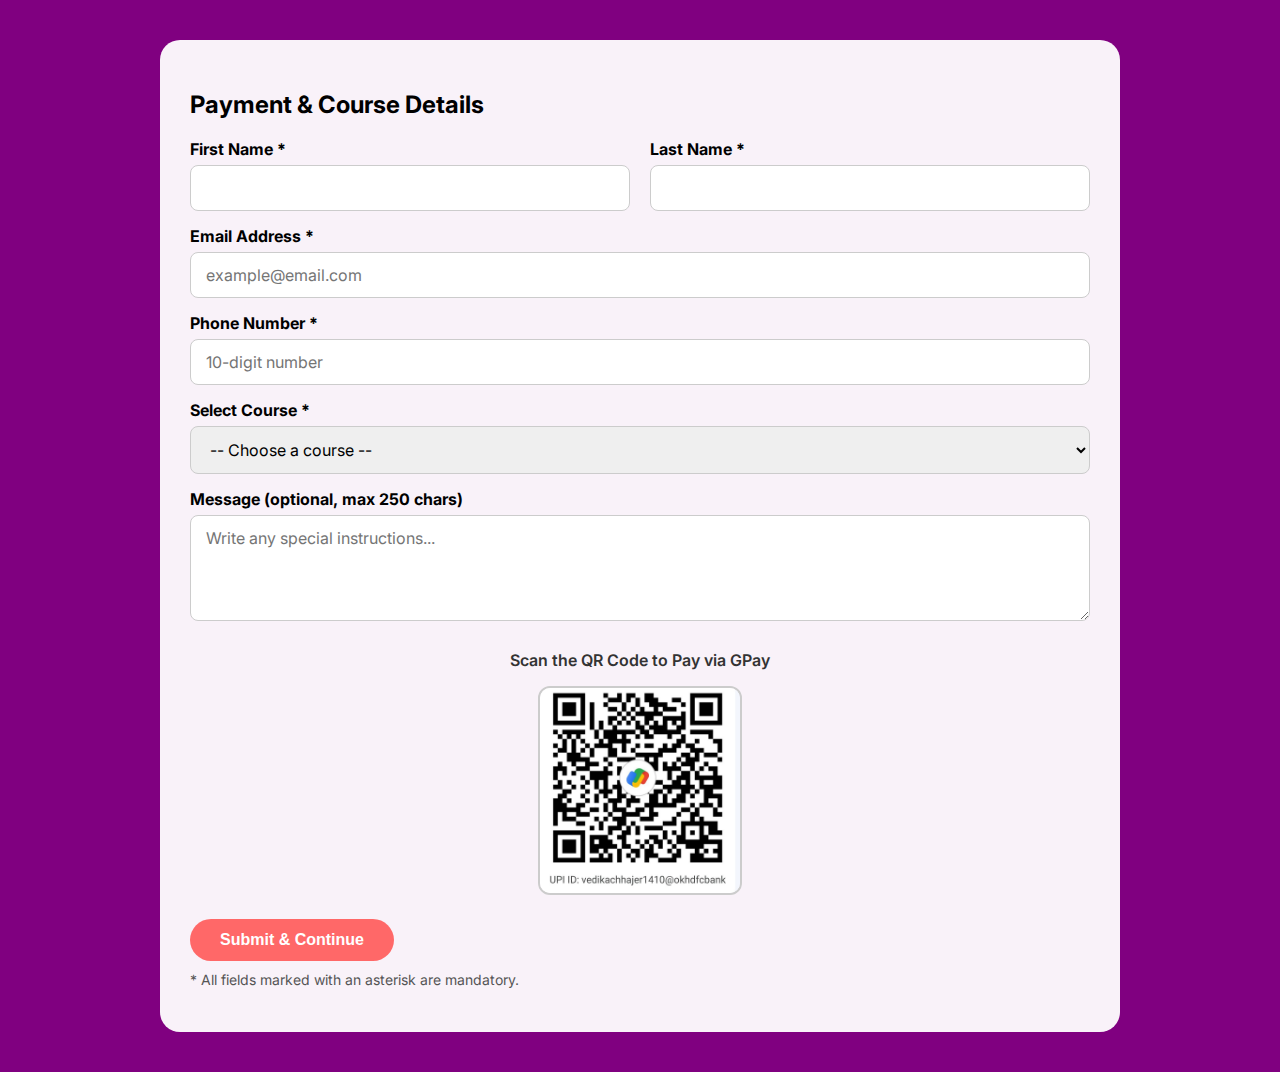
<file: Payment.html>
<!DOCTYPE html>
<html lang="en">
<head>
  <meta charset="UTF-8" />
  <meta name="viewport" content="width=device-width, initial-scale=1.0"/>
  <title>Course Checkout</title>
  <link href="https://fonts.googleapis.com/css2?family=Inter:wght@400;600;700;800;900&display=swap" rel="stylesheet">
  <style>
    body {
      margin: 0;
      font-family: 'Inter', sans-serif;
      background: purple;
    }

    .container {
      display: flex;
      justify-content: center;
      padding: 40px 20px;
    }

    .main {
      background: rgba(255, 255, 255, 0.95);
      border-radius: 20px;
      width: 100%;
      max-width: 900px;
      padding: 30px;
    }

    h2 {
      margin-bottom: 20px;
    }

    .form-group {
      margin-bottom: 15px;
    }

    label {
      display: block;
      font-weight: bold;
      margin-bottom: 6px;
    }

    input, select, textarea {
      width: 100%;
      padding: 12px 15px;
      border-radius: 8px;
      border: 1px solid #ccc;
      font-size: 16px;
      font-family: inherit;
      box-sizing: border-box;
    }

    .course-price {
      font-size: 18px;
      font-weight: bold;
      color: #333;
      margin-top: 10px;
    }

    .submit-btn {
      margin-top: 20px;
      padding: 12px 30px;
      background-color: #ff6868;
      color: #fff;
      font-weight: bold;
      font-size: 16px;
      border: none;
      border-radius: 50px;
      cursor: pointer;
      transition: 0.3s;
    }

    .submit-btn:hover {
      background-color: #fd2d2d;
      transform: scale(1.05);
    }

    .note {
      font-size: 14px;
      margin-top: 10px;
      color: #555;
    }

    .qr-section {
      text-align: center;
      margin-top: 25px;
    }

    .qr-section img {
      max-width: 200px;
      border-radius: 12px;
      border: 2px solid #ccc;
    }

    .qr-section p {
      margin-top: 10px;
      font-weight: 600;
      color: #333;
    }

    @media (max-width: 600px) {
      .form-flex {
        flex-direction: column;
      }
    }

    .success-message,
    .error-message {
      display: none;
      padding: 10px;
      margin-top: 15px;
      border-radius: 6px;
      font-weight: 600;
    }

    .success-message {
      background-color: #c8f7c5;
      color: #1c652d;
    }

    .error-message {
      background-color: #fddede;
      color: #a12424;
    }
  </style>
</head>
<body>

<main class="container">
  <div class="main">
    <h2>Payment & Course Details</h2>
    <form id="courseForm" action="https://api.web3forms.com/submit" method="POST">
      <!-- Web3Forms Access Key -->
      <input type="hidden" name="access_key" value="dd0348d4-12be-4962-88b3-e4330d0a7835">

      <div class="form-flex" style="display: flex; gap: 20px; flex-wrap: wrap;">
        <div class="form-group" style="flex: 1 1 45%;">
          <label for="firstName">First Name *</label>
          <input type="text" id="firstName" name="firstName" required pattern="[A-Za-z]+" title="Only letters allowed">
        </div>

        <div class="form-group" style="flex: 1 1 45%;">
          <label for="lastName">Last Name *</label>
          <input type="text" id="lastName" name="lastName" required pattern="[A-Za-z]+" title="Only letters allowed">
        </div>
      </div>

      <div class="form-group">
        <label for="email">Email Address *</label>
        <input type="email" id="email" name="email" required placeholder="example@email.com">
      </div>

      <div class="form-group">
        <label for="phone">Phone Number *</label>
        <input type="tel" id="phone" name="phone" required pattern="[0-9]{10}" placeholder="10-digit number" title="Enter a valid 10-digit phone number">
      </div>

      <div class="form-group">
        <label for="course">Select Course *</label>
        <select id="course" name="course" required>
          <option value="">-- Choose a course --</option>
          <option value="Basic Spoken Hindi" data-price="13,800 (Group)">Basic Spoken Hindi(Group)</option>
          <option value="Basic Spoken Hindi" data-price="18,880 (Individual)">Basic Spoken Hindi(Individual)</option>
           <option value="Basic Spoken Hindi" data-price="20,000">Teacher Training for Adults</option>
          <option value="Advanced Hindi for Adults" data-price="16,520">Advanced Hindi for Adults</option>
          <option value="Conversational Hindi (20 days)" data-price="14,160">Conversational Hindi (20 days)</option>
        </select>
        <div id="priceBox" class="course-price"></div>
      </div>

      <div class="form-group">
        <label for="message">Message (optional, max 250 chars)</label>
        <textarea id="message" name="message" rows="4" maxlength="250" placeholder="Write any special instructions..."></textarea>
      </div>

      <!-- GPay QR Code -->
      <div class="qr-section">
        <p>Scan the QR Code to Pay via GPay</p>
        <img src="images/WhatsApp Image 2025-06-07 at 11.17.07 AM.jpeg" alt="GPay QR Code">
      </div>

      <!-- Form messages -->
      <div id="form-status" class="success-message">Your form has been submitted successfully!</div>
      <div id="form-error" class="error-message">Something went wrong. Please try again later.</div>

      <button type="submit" class="submit-btn">Submit & Continue</button>
      <p class="note">* All fields marked with an asterisk are mandatory.</p>
    </form>
  </div>
</main>

<script>
  const courseSelect = document.getElementById('course');
  const priceBox = document.getElementById('priceBox');

  courseSelect.addEventListener('change', () => {
    const selected = courseSelect.options[courseSelect.selectedIndex];
    const price = selected.dataset.price;
    priceBox.textContent = price ? `Price: ₹${price}` : '';
  });

  const form = document.getElementById('courseForm');
  const formStatus = document.getElementById('form-status');
  const formError = document.getElementById('form-error');

  form.addEventListener('submit', function(e) {
    e.preventDefault();

    const formData = new FormData(form);

    fetch(form.action, {
      method: form.method,
      body: formData,
      headers: {
        'Accept': 'application/json'
      }
    }).then(response => {
      if (response.ok) {
        form.reset();
        priceBox.textContent = '';
        formStatus.style.display = 'block';
        formError.style.display = 'none';
      } else {
        formStatus.style.display = 'none';
        formError.style.display = 'block';
      }
    }).catch(() => {
      formStatus.style.display = 'none';
      formError.style.display = 'block';
    });
  });
</script>

</body>
</html>
</file>
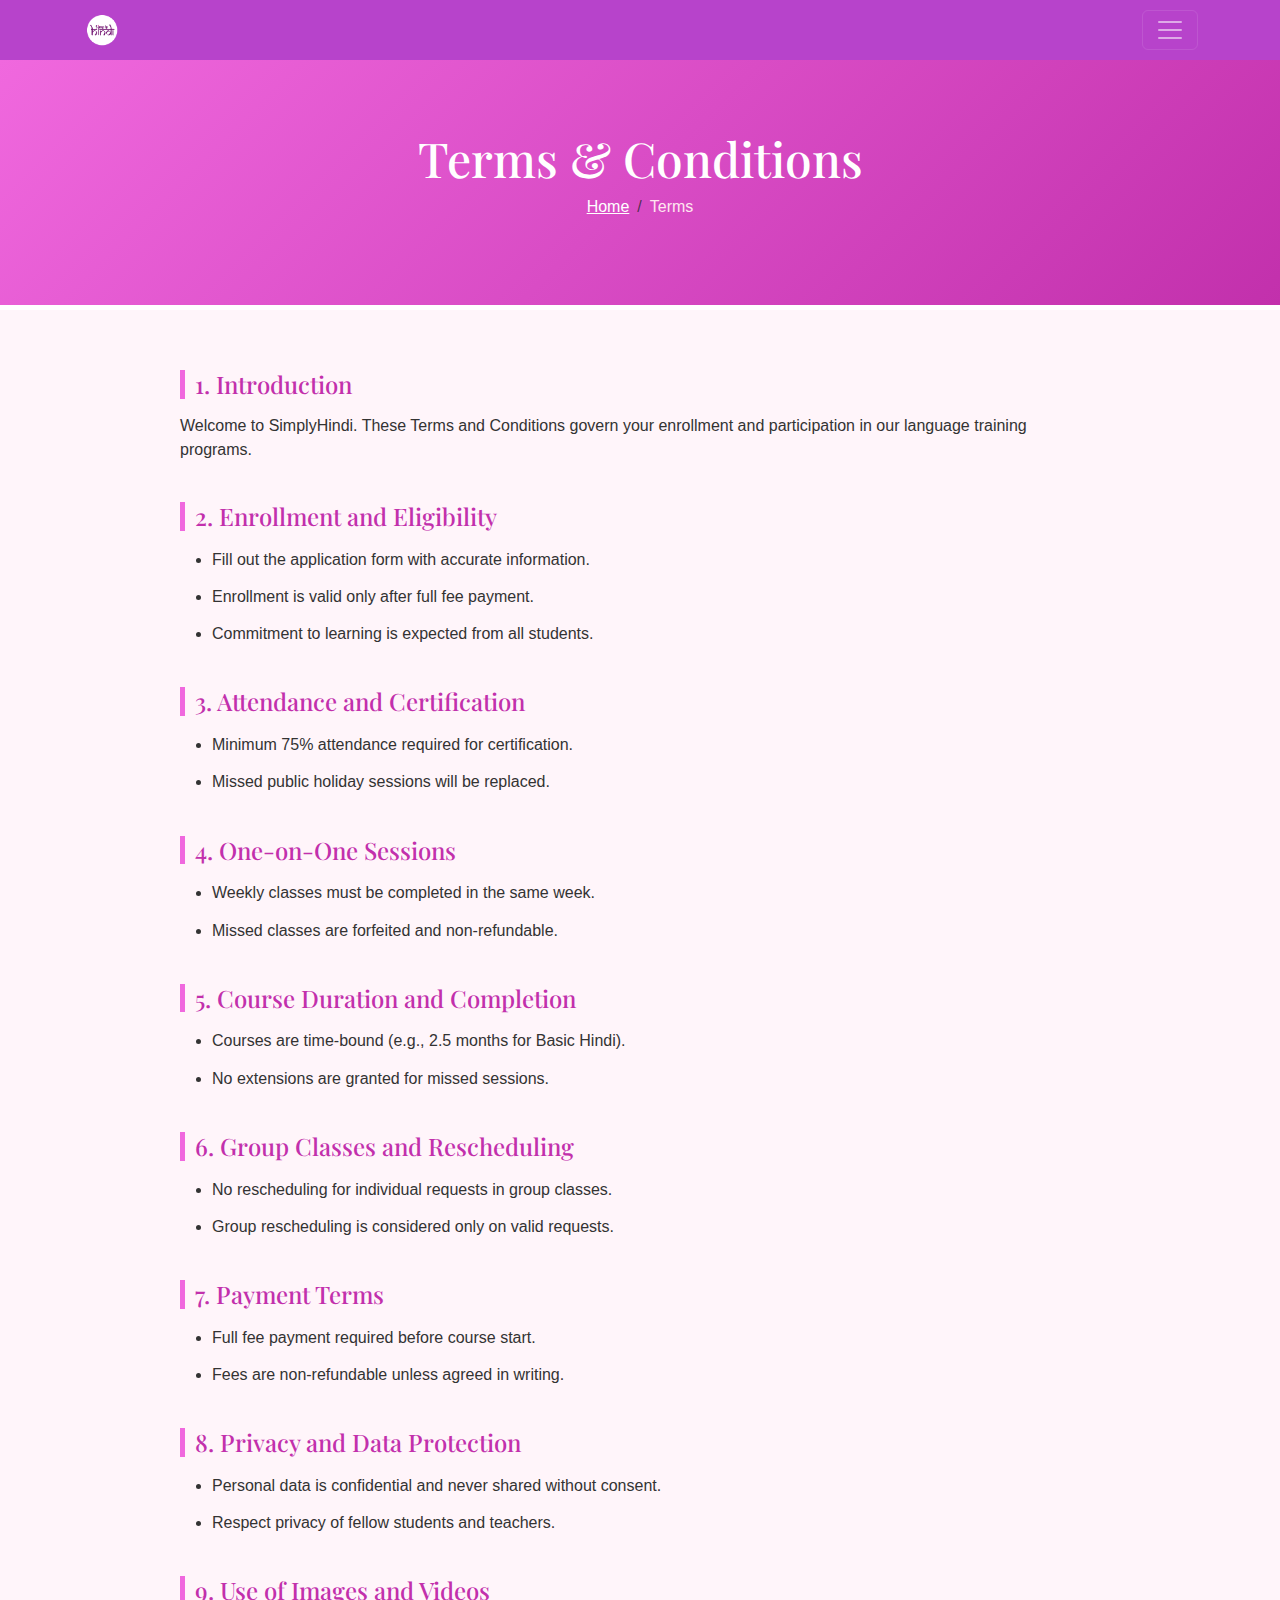
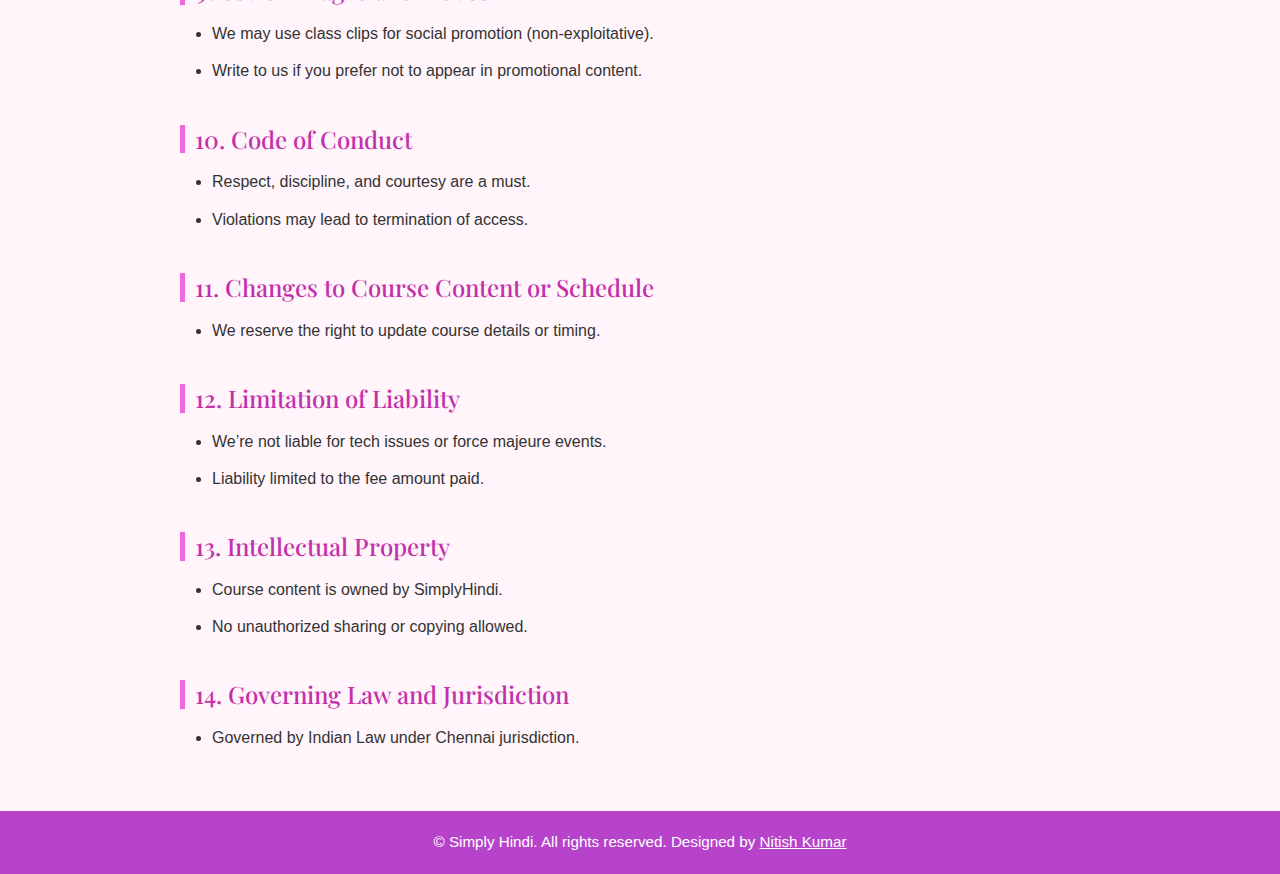
<file: Terms&Conditions.html>
<!DOCTYPE html>
<html lang="en">

<head>
  <meta charset="utf-8">
  <title>Terms & Conditions | Simply Hindi</title>
  <meta content="width=device-width, initial-scale=1.0" name="viewport">
  <link href="https://fonts.googleapis.com/css2?family=Playfair+Display:wght@700&display=swap" rel="stylesheet">
  <link href="https://cdn.jsdelivr.net/npm/bootstrap@5.0.0/dist/css/bootstrap.min.css" rel="stylesheet">
  <style>
    body {
      font-family: 'Open Sans', sans-serif;
      background-color: #fff5fa;
      color: #333;
      padding: 0;
      margin: 0;
    }

    .page-header {
      background: linear-gradient(135deg, #f068de, #c230ac);
      padding: 70px 0;
      text-align: center;
      color: white;
      border-bottom: 5px solid #fff;
    }

    .page-header h1 {
      font-family: 'Playfair Display', serif;
      font-size: 3rem;
      animation: fadeInDown 1s ease;
    }

    .breadcrumb {
      justify-content: center;
      background: none;
    }

    .breadcrumb-item a {
      color: #fff;
      text-decoration: underline;
    }

    .breadcrumb-item.active {
      color: #ffe6f0;
    }

    .container-content {
      max-width: 960px;
      margin: 60px auto;
      padding: 0 20px;
    }

    h2 {
      color: #c230ac;
      font-family: 'Playfair Display', serif;
      margin-top: 40px;
      margin-bottom: 15px;
      border-left: 5px solid #f068de;
      padding-left: 10px;
      font-size: 1.5rem;
    }

    ul li {
      margin-bottom: 10px;
      line-height: 1.7;
    }

    footer {
      background-color: #b743cb;
      color: white;
      padding: 20px 0;
      text-align: center;
      font-size: 0.95rem;
    }

    footer a {
      color: #fff;
      text-decoration: underline;
    }

    @keyframes fadeInDown {
      from {
        opacity: 0;
        transform: translateY(-20px);
      }
      to {
        opacity: 1;
        transform: translateY(0);
      }
    }

    .navbar-brand img {
      height: 40px;
    }

    .navbar {
      padding-top: 0.3rem !important;
      padding-bottom: 0.3rem !important;
    }
  </style>
</head>

<body>
  <!-- Navbar Start -->
  <div class="container-fluid sticky-top" style="background-color: #b743cb;">
    <div class="container">
      <nav class="navbar navbar-dark py-1" style="background-color: #b743cb;">
        <a href="index.html" class="navbar-brand">
          <img class="img-fluid" src="img/logoo.png" alt="Logo">
        </a>

        <button type="button" class="navbar-toggler ms-auto" data-bs-toggle="collapse" data-bs-target="#navbarCollapse">
          <span class="navbar-toggler-icon"></span>
        </button>

        <div class="collapse navbar-collapse justify-content-end" id="navbarCollapse">
                <div class="navbar-nav text-end">
                    <a href="index.html" class="nav-item nav-link active text-white">Home</a>
                    <a href="about.html" class="nav-item nav-link text-white">About</a>
                    <a href="course.html" class="nav-item nav-link text-white">Courses</a>
                    <a href="FAQ.html" class="nav-item nav-link text-white">FAQ</a>
                    <a href="Services.html" class="nav-item nav-link active text-white">Services</a>
                    <a href="testimonial.html" class="nav-item nav-link active text-white">Testimonial</a>
                    <a href="Vlog.html" class="nav-item nav-link active text-white">Vlog</a>
                     <a href="Terms&Conditions.html" class="nav-item nav-link active text-white">Terms & Conditions</a>
                    <a href="contact.html" class="nav-item nav-link text-white">Contact</a>
                </div>
            </div>
      </nav>
    </div>
  </div>
  <!-- Navbar End -->

  <!-- Page Header Start -->
  <div class="page-header">
    <h1>Terms & Conditions</h1>
    <nav aria-label="breadcrumb">
      <ol class="breadcrumb">
        <li class="breadcrumb-item"><a href="index.html">Home</a></li>
        <li class="breadcrumb-item active" aria-current="page">Terms</li>
      </ol>
    </nav>
  </div>
  <!-- Page Header End -->

  <!-- Content Start -->
  <div class="container-content">
    <h2>1. Introduction</h2>
    <p>Welcome to SimplyHindi. These Terms and Conditions govern your enrollment and participation in our language training programs.</p>

    <h2>2. Enrollment and Eligibility</h2>
    <ul>
      <li>Fill out the application form with accurate information.</li>
      <li>Enrollment is valid only after full fee payment.</li>
      <li>Commitment to learning is expected from all students.</li>
    </ul>

    <h2>3. Attendance and Certification</h2>
    <ul>
      <li>Minimum 75% attendance required for certification.</li>
      <li>Missed public holiday sessions will be replaced.</li>
    </ul>

    <h2>4. One-on-One Sessions</h2>
    <ul>
      <li>Weekly classes must be completed in the same week.</li>
      <li>Missed classes are forfeited and non-refundable.</li>
    </ul>

    <h2>5. Course Duration and Completion</h2>
    <ul>
      <li>Courses are time-bound (e.g., 2.5 months for Basic Hindi).</li>
      <li>No extensions are granted for missed sessions.</li>
    </ul>

    <h2>6. Group Classes and Rescheduling</h2>
    <ul>
      <li>No rescheduling for individual requests in group classes.</li>
      <li>Group rescheduling is considered only on valid requests.</li>
    </ul>

    <h2>7. Payment Terms</h2>
    <ul>
      <li>Full fee payment required before course start.</li>
      <li>Fees are non-refundable unless agreed in writing.</li>
    </ul>

    <h2>8. Privacy and Data Protection</h2>
    <ul>
      <li>Personal data is confidential and never shared without consent.</li>
      <li>Respect privacy of fellow students and teachers.</li>
    </ul>

    <h2>9. Use of Images and Videos</h2>
    <ul>
      <li>We may use class clips for social promotion (non-exploitative).</li>
      <li>Write to us if you prefer not to appear in promotional content.</li>
    </ul>

    <h2>10. Code of Conduct</h2>
    <ul>
      <li>Respect, discipline, and courtesy are a must.</li>
      <li>Violations may lead to termination of access.</li>
    </ul>

    <h2>11. Changes to Course Content or Schedule</h2>
    <ul>
      <li>We reserve the right to update course details or timing.</li>
    </ul>

    <h2>12. Limitation of Liability</h2>
    <ul>
      <li>We’re not liable for tech issues or force majeure events.</li>
      <li>Liability limited to the fee amount paid.</li>
    </ul>

    <h2>13. Intellectual Property</h2>
    <ul>
      <li>Course content is owned by SimplyHindi.</li>
      <li>No unauthorized sharing or copying allowed.</li>
    </ul>

    <h2>14. Governing Law and Jurisdiction</h2>
    <ul>
      <li>Governed by Indian Law under Chennai jurisdiction.</li>
    </ul>
  </div>
  <!-- Content End -->

  <!-- Footer -->
  <footer>
    &copy; Simply Hindi. All rights reserved. Designed by <a href="https://www.linkedin.com/in/nitish-kumar-516aba28b/" target="_blank">Nitish Kumar</a>
  </footer>

  <!-- Bootstrap JS (needed for navbar toggle) -->
<script src="https://cdn.jsdelivr.net/npm/bootstrap@5.0.0/dist/js/bootstrap.bundle.min.js"></script>
</body>

</html>
</file>
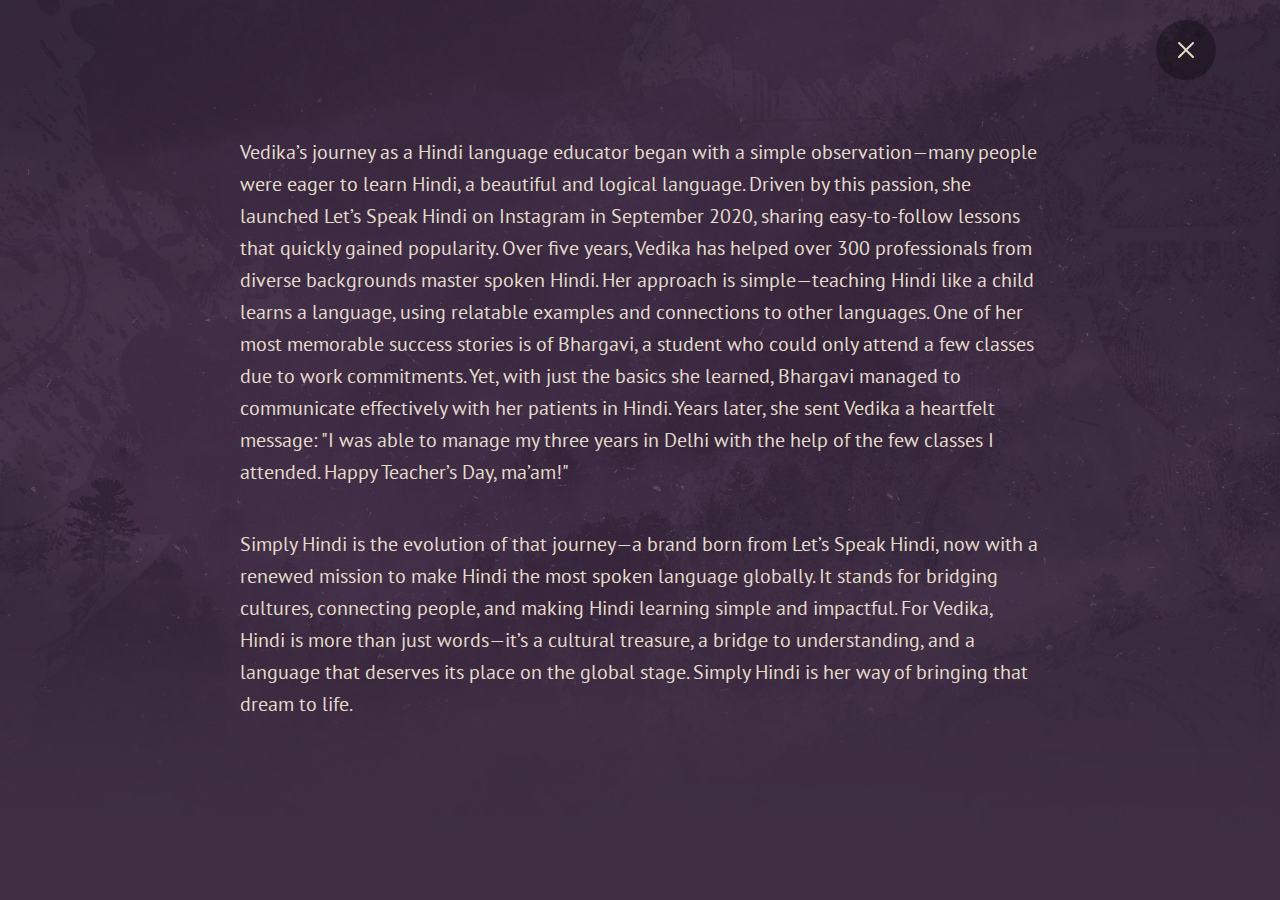
<file: ink-transition-effect-master/index1.html>
<!doctype html>
<html lang="en" class="no-js">
<head>
	<meta charset="UTF-8">
	<meta name="viewport" content="width=device-width, initial-scale=1">

	<link href='https://fonts.googleapis.com/css?family=PT+Sans:400,700|IM+Fell+Double+Pica:400italic' rel='stylesheet' type='text/css'>

	<link rel="stylesheet" href="css/reset.css"> <!-- CSS reset -->
	<link rel="stylesheet" href="css/style.css"> <!-- Resource style -->
	<script src="js/modernizr.js"></script> <!-- Modernizr -->
  	
	<title>About The Founder | Simply Hindi</title>
</head>
<body>
<main class="cd-main-content">
	<div class="center">
		<h1></h1>
		<a href="#0" class="cd-btn cd-modal-trigger"></a>
	</div>
</main>

<!-- Modal Content -->
<div class="cd-modal">
	<div class="modal-content">
		<p>
			Vedika’s journey as a Hindi language educator began with a simple observation—many people were eager to learn Hindi, a beautiful and logical language. Driven by this passion, she launched Let’s Speak Hindi on Instagram in September 2020, sharing easy-to-follow lessons that quickly gained popularity.
			Over five years, Vedika has helped over 300 professionals from diverse backgrounds master spoken Hindi. Her approach is simple—teaching Hindi like a child learns a language, using relatable examples and connections to other languages. One of her most memorable success stories is of Bhargavi, a student who could only attend a few classes due to work commitments. Yet, with just the basics she learned, Bhargavi managed to communicate effectively with her patients in Hindi. Years later, she sent Vedika a heartfelt message:
			"I was able to manage my three years in Delhi with the help of the few classes I attended. Happy Teacher’s Day, ma’am!"
		</p>

		<p>
			Simply Hindi is the evolution of that journey—a brand born from Let’s Speak Hindi, now with a renewed mission to make Hindi the most spoken language globally. It stands for bridging cultures, connecting people, and making Hindi learning simple and impactful.
			For Vedika, Hindi is more than just words—it’s a cultural treasure, a bridge to understanding, and a language that deserves its place on the global stage. Simply Hindi is her way of bringing that dream to life.
		</p>
	</div>
	<a href="#" class="modal-close">Close</a>
</div>

<!-- Auto-open the modal on load -->
<script>
  window.addEventListener('load', function() {
    document.querySelector('.cd-btn.cd-modal-trigger').click();
  });
</script>

<!-- Close button redirects to index.html -->
<script>
  document.addEventListener("DOMContentLoaded", function () {
    const closeBtn = document.querySelector(".modal-close");
    if (closeBtn) {
      closeBtn.addEventListener("click", function (e) {
        e.preventDefault();
        window.location.href = "../about.html"; // ✅ Redirect on close
      });
    }
  });
</script>

<script src="js/jquery-2.1.4.js"></script>
<script src="js/main.js"></script> <!-- You can keep or remove unused logic if needed -->
</body>
</html>
</file>
<file: ink-transition-effect-master/css/style.css>
/* -------------------------------- 

Primary style

-------------------------------- */
*, *::after, *::before {
  box-sizing: border-box;
}

html {
  font-size: 62.5%;
}

body {
  font-size: 1.6rem;
  font-family: "PT Sans", sans-serif;
  color: #242322;
  background-color: #ffffff;
}

a {
  color: #a5c4bc;
  text-decoration: none;
}

/* -------------------------------- 

Patterns - reusable parts of our design

-------------------------------- */
.cd-btn {
  display: inline-block;
  padding: 1.6em 2.4em;
  font-size: 1.4rem;
  letter-spacing: .15em;
  color: #ffffff;
  font-weight: 700;
  text-transform: uppercase;
  background-color: #a5c4bc;
  box-shadow: 0 2px 10px rgba(0, 0, 0, 0.08);
  -webkit-font-smoothing: antialiased;
  -moz-osx-font-smoothing: grayscale;
  -webkit-transition: box-shadow 0.3s;
  -moz-transition: box-shadow 0.3s;
  transition: box-shadow 0.3s;
}
.no-touch .cd-btn:hover {
  box-shadow: 0 6px 20px rgba(0, 0, 0, 0.1);
}

/* -------------------------------- 

Typography

-------------------------------- */
h1 {
  font-size: 2.6rem;
  line-height: 1;
  margin-bottom: 1em;
  font-family: "IM Fell Double Pica", serif;
  font-style: italic;
}
@media only screen and (min-width: 768px) {
  h1 {
    font-size: 5rem;
  }
}

/* -------------------------------- 

Main Content

-------------------------------- */
.cd-main-content {
  position: relative;
  z-index: 1;
  width: 100%;
  height: 100vh;
  /* vertically align its content */
  display: table;
  background-color: #e4dcca;
}
.cd-main-content .center {
  /* vertically align inside parent element */
  display: table-cell;
  vertical-align: middle;
  text-align: center;
}

/* -------------------------------- 

Modal window 

-------------------------------- */
.cd-modal {
  position: fixed;
  top: 0;
  left: 0;
  z-index: 3;
  height: 100%;
  width: 100%;
  overflow: hidden;
  background: #402f44 url(../img/modal-bg.jpg) no-repeat center center;
  background-size: cover;
  opacity: 0;
  visibility: hidden;
  -webkit-transition: opacity 0.3s 0s, visibility 0s 0.3s;
  -moz-transition: opacity 0.3s 0s, visibility 0s 0.3s;
  transition: opacity 0.3s 0s, visibility 0s 0.3s;
}
.cd-modal .modal-content {
  height: 100%;
  overflow-y: auto;
  padding: 3em 5%;
  color: #e4dcca;
  -webkit-font-smoothing: antialiased;
  -moz-osx-font-smoothing: grayscale;
}
.cd-modal h1 {
  text-align: center;
}
.cd-modal h1::after {
  /* ink/brush separation */
  content: '';
  display: block;
  width: 130px;
  height: 18px;
  background: url(../img/ink-separation.svg) no-repeat center center;
  margin: .2em auto 0;
}
.cd-modal p {
  line-height: 1.6;
  margin: 2em auto;
  max-width: 800px;
}
.cd-modal .modal-close {
  /* 'X' icon */
  position: absolute;
  z-index: 1;
  top: 20px;
  right: 5%;
  height: 45px;
  width: 45px;
  border-radius: 50%;
  background: rgba(0, 0, 0, 0.3) url(../img/cd-icon-close.svg) no-repeat center center;
  /* image replacement */
  overflow: hidden;
  text-indent: 100%;
  white-space: nowrap;
  visibility: hidden;
  opacity: 0;
  -webkit-transform: scale(0);
  -moz-transform: scale(0);
  -ms-transform: scale(0);
  -o-transform: scale(0);
  transform: scale(0);
  -webkit-transition: -webkit-transform 0.3s 0s, visibility 0s 0.3s, opacity 0.3s 0s;
  -moz-transition: -moz-transform 0.3s 0s, visibility 0s 0.3s, opacity 0.3s 0s;
  transition: transform 0.3s 0s, visibility 0s 0.3s, opacity 0.3s 0s;
}
.no-touch .cd-modal .modal-close:hover {
  background-color: rgba(0, 0, 0, 0.5);
}
.cd-modal.visible {
  opacity: 1;
  visibility: visible;
  -webkit-transition: opacity 0.7s, visibility 0s;
  -moz-transition: opacity 0.7s, visibility 0s;
  transition: opacity 0.7s, visibility 0s;
}
.cd-modal.visible .modal-content {
  /* this fixes the buggy scrolling on webkit browsers - mobile devices only - when overflow property is applied */
  -webkit-overflow-scrolling: touch;
}
.cd-modal.visible .modal-close {
  visibility: visible;
  opacity: 1;
  -webkit-transition: -webkit-transform 0.3s 0s, visibility 0s 0s, opacity 0.3s 0s;
  -moz-transition: -moz-transform 0.3s 0s, visibility 0s 0s, opacity 0.3s 0s;
  transition: transform 0.3s 0s, visibility 0s 0s, opacity 0.3s 0s;
  -webkit-transform: scale(1);
  -moz-transform: scale(1);
  -ms-transform: scale(1);
  -o-transform: scale(1);
  transform: scale(1);
}
@media only screen and (min-width: 1100px) {
  .cd-modal .modal-content {
    padding: 6em 5%;
  }
  .cd-modal .modal-close {
    height: 60px;
    width: 60px;
  }
  .cd-modal p {
    font-size: 2rem;
  }
}

/* -------------------------------- 

Transition Layer 

-------------------------------- */
.cd-transition-layer {
  position: fixed;
  top: 0;
  left: 0;
  z-index: 2;
  height: 100%;
  width: 100%;
  opacity: 0;
  visibility: hidden;
  overflow: hidden;
}
.cd-transition-layer .bg-layer {
  position: absolute;
  left: 50%;
  top: 50%;
  -webkit-transform: translateY(-50%) translateX(-2%);
  -moz-transform: translateY(-50%) translateX(-2%);
  -ms-transform: translateY(-50%) translateX(-2%);
  -o-transform: translateY(-50%) translateX(-2%);
  transform: translateY(-50%) translateX(-2%);
  /* its dimentions will be overwritten using jQuery to proportionally fit the viewport */
  height: 100%;
  /* our sprite is composed of 25 frames */
  width: 2500%;
  background: url(../img/ink.png) no-repeat 0 0;
  background-size: 100% 100%;
}
.cd-transition-layer.visible {
  opacity: 1;
  visibility: visible;
}
.cd-transition-layer.opening .bg-layer {
  -webkit-animation: cd-sequence 0.8s steps(24);
  -moz-animation: cd-sequence 0.8s steps(24);
  animation: cd-sequence 0.8s steps(24);
  -webkit-animation-fill-mode: forwards;
  -moz-animation-fill-mode: forwards;
  animation-fill-mode: forwards;
}
.cd-transition-layer.closing .bg-layer {
  -webkit-animation: cd-sequence-reverse 0.8s steps(24);
  -moz-animation: cd-sequence-reverse 0.8s steps(24);
  animation: cd-sequence-reverse 0.8s steps(24);
  -webkit-animation-fill-mode: forwards;
  -moz-animation-fill-mode: forwards;
  animation-fill-mode: forwards;
}
.no-cssanimations .cd-transition-layer {
  display: none;
}

@-webkit-keyframes cd-sequence {
  0% {
    /* translateX(-2%) is used to horizontally center the first frame inside the viewport */
    -webkit-transform: translateY(-50%) translateX(-2%);
  }
  100% {
    /* translateX(-98%) (2% + 96) is used to horizontally center the last frame inside the viewport  */
    -webkit-transform: translateY(-50%) translateX(-98%);
  }
}
@-moz-keyframes cd-sequence {
  0% {
    /* translateX(-2%) is used to horizontally center the first frame inside the viewport */
    -moz-transform: translateY(-50%) translateX(-2%);
  }
  100% {
    /* translateX(-98%) (2% + 96) is used to horizontally center the last frame inside the viewport  */
    -moz-transform: translateY(-50%) translateX(-98%);
  }
}
@keyframes cd-sequence {
  0% {
    /* translateX(-2%) is used to horizontally center the first frame inside the viewport */
    -webkit-transform: translateY(-50%) translateX(-2%);
    -moz-transform: translateY(-50%) translateX(-2%);
    -ms-transform: translateY(-50%) translateX(-2%);
    -o-transform: translateY(-50%) translateX(-2%);
    transform: translateY(-50%) translateX(-2%);
  }
  100% {
    /* translateX(-98%) (2% + 96) is used to horizontally center the last frame inside the viewport  */
    -webkit-transform: translateY(-50%) translateX(-98%);
    -moz-transform: translateY(-50%) translateX(-98%);
    -ms-transform: translateY(-50%) translateX(-98%);
    -o-transform: translateY(-50%) translateX(-98%);
    transform: translateY(-50%) translateX(-98%);
  }
}
@-webkit-keyframes cd-sequence-reverse {
  0% {
    -webkit-transform: translateY(-50%) translateX(-98%);
  }
  100% {
    -webkit-transform: translateY(-50%) translateX(-2%);
  }
}
@-moz-keyframes cd-sequence-reverse {
  0% {
    -moz-transform: translateY(-50%) translateX(-98%);
  }
  100% {
    -moz-transform: translateY(-50%) translateX(-2%);
  }
}
@keyframes cd-sequence-reverse {
  0% {
    -webkit-transform: translateY(-50%) translateX(-98%);
    -moz-transform: translateY(-50%) translateX(-98%);
    -ms-transform: translateY(-50%) translateX(-98%);
    -o-transform: translateY(-50%) translateX(-98%);
    transform: translateY(-50%) translateX(-98%);
  }
  100% {
    -webkit-transform: translateY(-50%) translateX(-2%);
    -moz-transform: translateY(-50%) translateX(-2%);
    -ms-transform: translateY(-50%) translateX(-2%);
    -o-transform: translateY(-50%) translateX(-2%);
    transform: translateY(-50%) translateX(-2%);
  }
}
</file>
